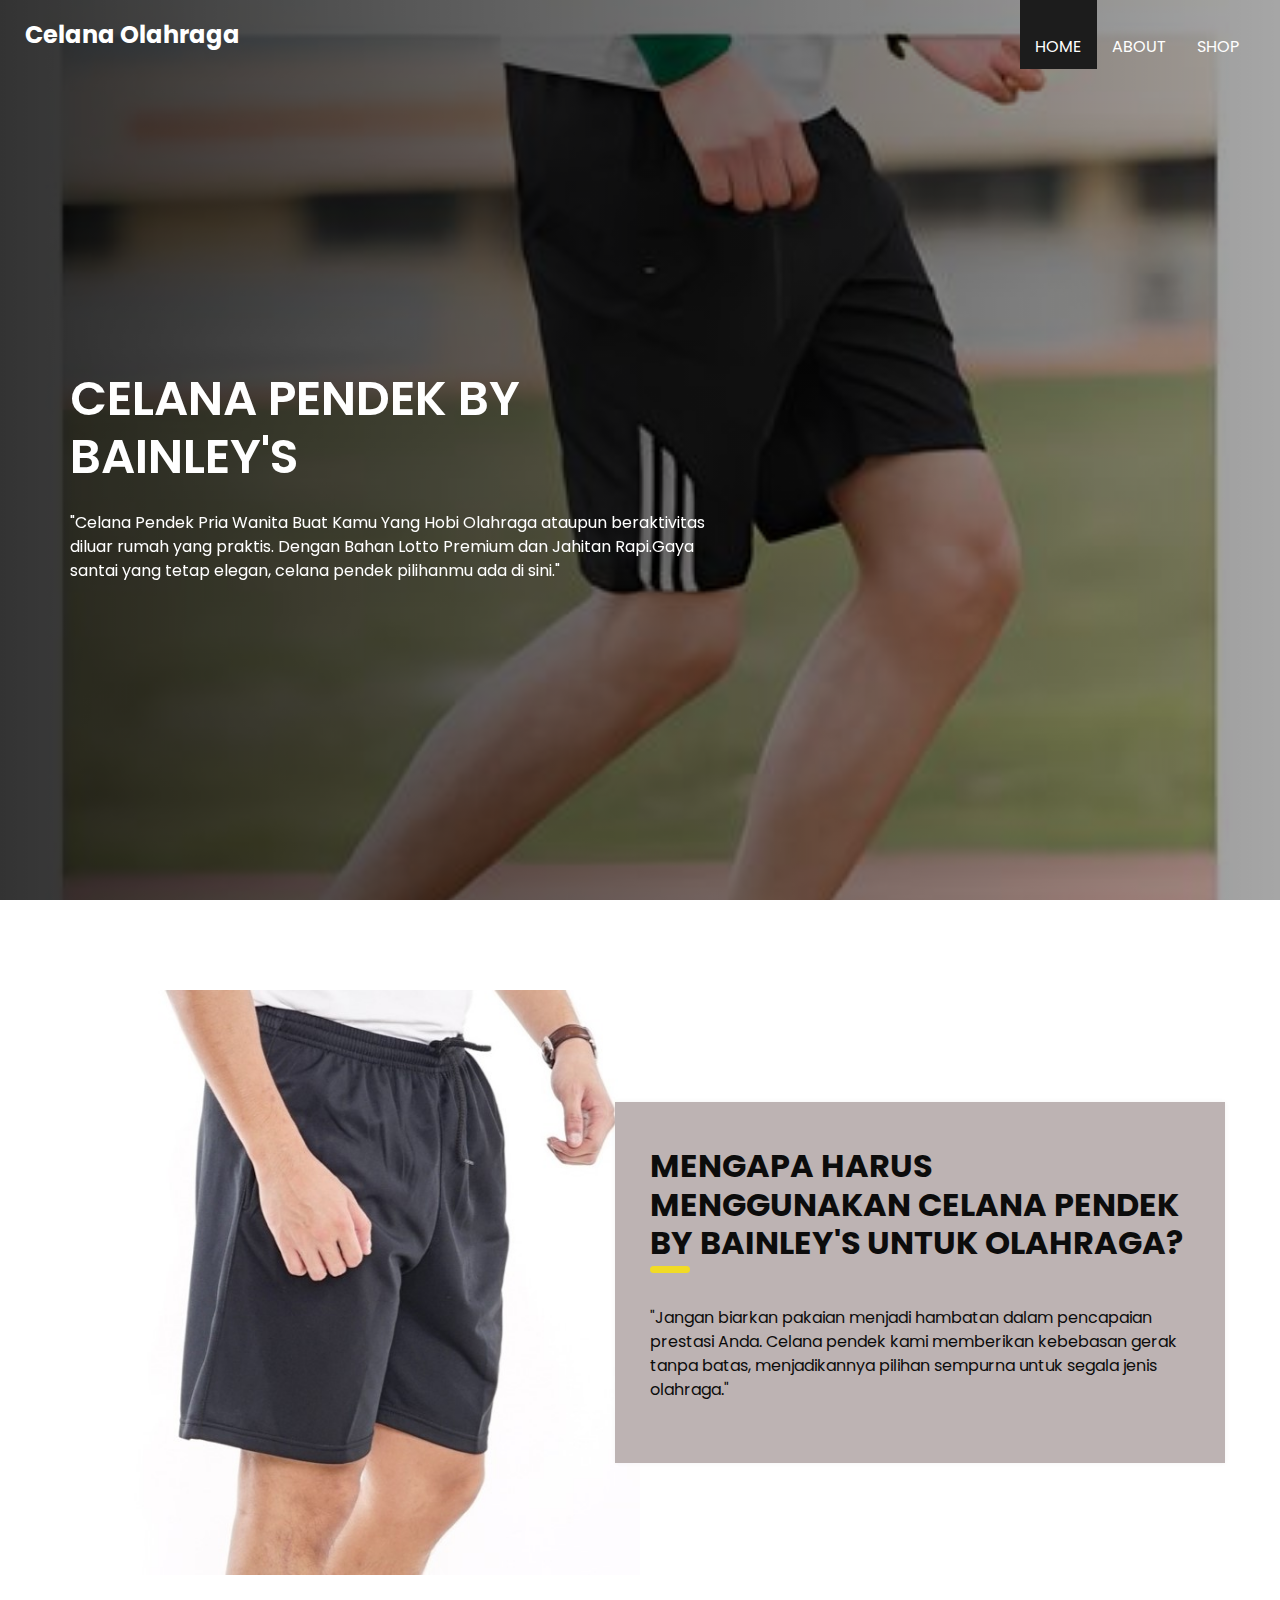
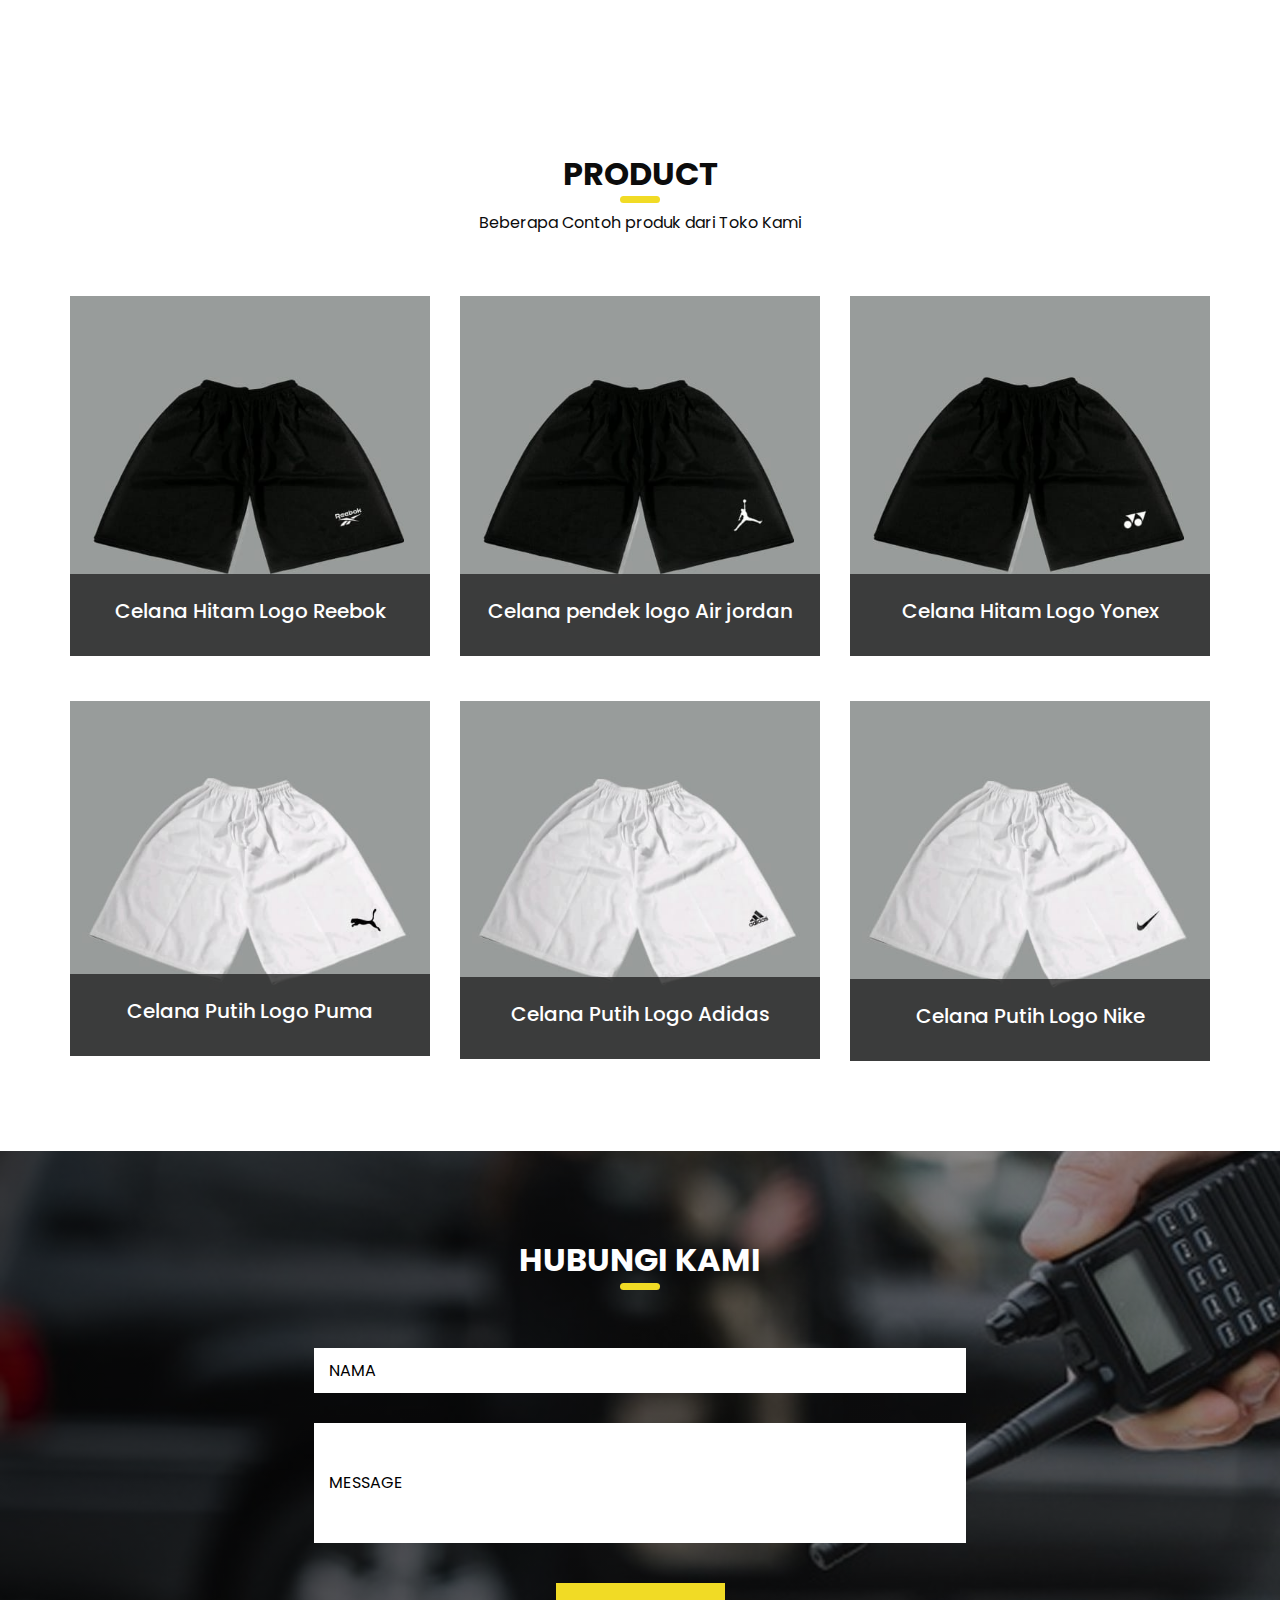
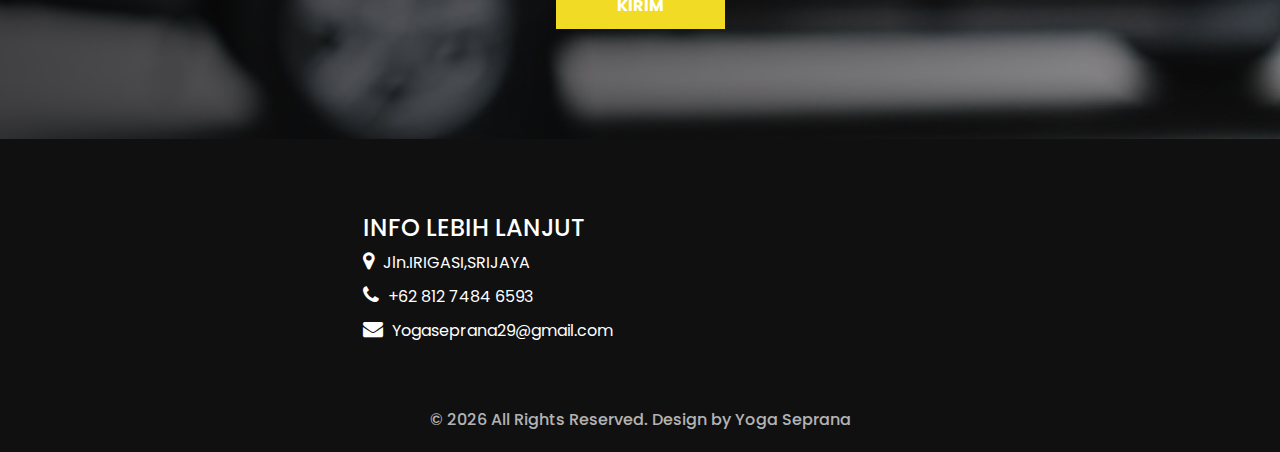
<file: index.html>
<!DOCTYPE html>
<html>

<head>
  <!-- Basic -->
  <meta charset="utf-8" />
  <meta http-equiv="X-UA-Compatible" content="IE=edge" />
  <!-- Mobile Metas -->
  <meta name="viewport" content="width=device-width, initial-scale=1, shrink-to-fit=no" />
  <!-- Site Metas -->
  <meta name="keywords" content="" />
  <meta name="description" content="" />
  <meta name="author" content="" />
  <link rel="shortcut icon" href="images/favicon.png" type="image/x-icon">

  <title>Celana Pendek</title>

  <!-- bootstrap core css -->
  <link rel="stylesheet" type="text/css" href="css/bootstrap.css" />

  <!-- fonts style -->
  <link href="https://fonts.googleapis.com/css?family=Open+Sans:400,700|Poppins:400,600,700&display=swap" rel="stylesheet" />

  <!-- Custom styles for this template -->
  <link href="css/style.css" rel="stylesheet" />
  <!-- responsive style -->
  <link href="css/responsive.css" rel="stylesheet" />
</head>

<body>
  <div class="hero_area">
    <!-- header section strats -->
    <div class="hero_bg_box">
      <div class="img-box">
        <img src="images/Backgroundhome.jpg" alt="">
      </div>
    </div>

    <header class="header_section">
      <div class="header_bottom">
        <div class="container-fluid">
          <nav class="navbar navbar-expand-lg custom_nav-container">
            <a class="navbar-brand" href="index.html">
              <span>
                Celana Olahraga
              </span>
            </a>
            <button class="navbar-toggler" type="button" data-toggle="collapse" data-target="#navbarSupportedContent" aria-controls="navbarSupportedContent" aria-expanded="false" aria-label="Toggle navigation">
              <span class=""></span>
            </button>

            <div class="collapse navbar-collapse ml-auto" id="navbarSupportedContent">
              <ul class="navbar-nav  ">
                <li class="nav-item active">
                  <a class="nav-link" href="index.html">Home <span class="sr-only">(current)</span></a>
                </li>
                <li class="nav-item">
                  <a class="nav-link" href="about.html"> About</a>
                </li>
                <li class="nav-item">
                  <a class="nav-link" href="Shop.html"> Shop </a>
                </li>
              </ul>
            </div>
          </nav>
        </div>
      </div>
    </header>
    <!-- slider section -->
    <section class=" slider_section ">
      <div id="carouselExampleIndicators" class="" data-ride="">
        <div class="carousel-inner">
          <div class="carousel-item active">
            <div class="container">
              <div class="row">
                <div class="col-md-7">
                  <div class="detail-box">
                    <h1>
                      Celana Pendek By Bainley's<br>
                    </h1>
                    <p><Span>
                      "Celana Pendek Pria Wanita Buat Kamu Yang Hobi Olahraga ataupun beraktivitas diluar rumah yang praktis.
                    </Span>
                      Dengan Bahan Lotto Premium dan Jahitan Rapi.Gaya santai yang tetap elegan, celana pendek pilihanmu ada di sini."
                    </p>
                  </div>
                </div>
            </div>
          </div>
        <div class="container idicator_container">
          <ol class="carousel-indicators">
            <li data-target="#carouselExampleIndicators" data-slide-to="" class="active"></li>
          </ol>
        </div>
      </div>
    </section>
    <!-- end slider section -->
  </div>

  <!-- about section -->
  <section class="about_section-1 layout_padding">
    <div class="container">
      <div class="row">
        <div class="col-md-6 px-0">
          <div class="img_container">
            <div class="img-box">
              <img src="images/PromosiIndex.jpg" alt="" />
            </div>
          </div>
        </div>
        <div class="col-md-6 px-0">
          <div class="detail-box">
            <div class="heading_container ">
              <h2>
                MENGAPA HARUS MENGGUNAKAN CELANA PENDEK BY BAINLEY'S UNTUK OLAHRAGA?
              </h2>
            </div>
            <p>
              "Jangan biarkan pakaian menjadi hambatan dalam pencapaian prestasi Anda. Celana pendek kami memberikan kebebasan gerak tanpa batas, menjadikannya pilihan sempurna untuk segala jenis olahraga."
            </p>
          </div>
        </div>
      </div>
    </div>
  </section>
  

  <!-- section product -->
  <section class="team_section layout_padding">
    <div class="container">
      <div class="heading_container heading_center">
        <h2>
          Product
        </h2>
        <p>
        Beberapa Contoh produk dari Toko Kami
        </p>
      </div>
      <div class="row">
        <div class="col-md-4 col-sm-6 mx-auto ">
          <div class="box">
            <div class="img-box">
              <img src="images/ProdukhitamShop1.jpg" alt="">
              <a href="https://shope.ee/40FFRl2aNa?share_channel_code=1"><i class="lnr lnr-cart"></i></a>
            </div>
            <div class="detail-box">
              <h5>
                Celana Hitam Logo Reebok
              </h5>
              <h6>
              </h6>
            </div>
          </div>
        </div>
        <div class="col-md-4 col-sm-6 mx-auto ">
          <div class="box">
            <div class="img-box">
              <img src="images/produkHitamshop2.jpg" alt="">
            </div>
            <div class="detail-box">
              <h5>Celana pendek logo Air jordan</h5>
            </div>
          </div>
        </div>
        <div class="col-md-4 col-sm-6 mx-auto ">
          <div class="box">
            <div class="img-box">
              <img src="images/Produkhitamshop3.jpg" alt="">
            </div>
            <div class="detail-box">
              <h5>
                Celana Hitam Logo Yonex
              </h5>
            </div>
          </div>
        </div>
      </div>
     
      <div class="row">
        <div class="col-md-4 col-sm-6 mx-auto ">
          <div class="box">
            <div class="img-box">
              <img src="images/Produkputihshop1.jpg" alt="">
              <a href="#"><i class="lnr lnr-cart"></i></a>
            </div>
            <div class="detail-box">
              <h5>
                Celana Putih Logo Puma
              </h5>
              <h6 class="">
              </h6>
            </div>
          </div>
        </div>
        <div class="col-md-4 col-sm-6 mx-auto ">
          <div class="box">
            <div class="img-box">
              <img src="images/produkputihshop2.jpg" alt="">
            </div>
            <div class="detail-box">
              <h5>Celana Putih Logo Adidas
              </h5>
              <h6 class="">
              </h6>
            </div>
          </div>
        </div>
        <div class="col-md-4 col-sm-6 mx-auto ">
          <div class="box">
            <div class="img-box">
              <img src="images/Produkputihshop3.jpg" alt="">
            </div>
            <div class="detail-box">
              <h5>
               Celana Putih Logo Nike 
              </h5>
            </div>
          </div>
        </div>
      </div>
      </div>
    </div>
  </section>

  <!-- end contact section -->
  <section class="contact_section layout_padding">
    <div class="contact_bg_box">
        <div class="img-box">
            <img src="images/contact-bg.jpg" alt="">
        </div>
    </div>
    <div class="container">
        <div class="heading_container heading_center">
            <h2>Hubungi Kami</h2>
        </div>
        <div class="row">
            <div class="col-md-7 mx-auto">
                <div class="contact_form-container">
                    <form id="contactForm">
                        <div>
                            <input type="text" id="fullName" name="fullName" placeholder="Nama" required>
                        </div>
                        <div class="">
                            <input type="text" id="message" name="message" placeholder="Message" class="message_input" />
                        </div>
                        <div class="btn-box">
                            <!-- Memanggil fungsi sendWhatsAppMessage saat tombol diklik -->
                            <button type="button" onclick="sendWhatsAppMessage()">
                                Kirim
                            </button>
                        </div>
                    </form>
                </div>
            </div>
        </div>
    </div>
</section>
  <!-- info section -->
  <section class="info_section ">
    <div class="container">
      <div class="row">
        <div class="col-md-3">
          <div class="info_logo">
            <a class="navbar-brand" href="index.html"></a>
          </div>
        </div>
        <div class="col-md-3">
          <div class="info_info">
            <h4>
              INFO LEBIH LANJUT
            </h4>
          </div>
          <div class="info_contact">
            <a href="https://maps.app.goo.gl/gDFACE66cthY3a9H8" class="">
              <i class="fa fa-map-marker" aria-hidden="true"></i>
              <span>
               Jln.IRIGASI,SRIJAYA
              </span>
            </a>
            <a href="https://wa.me/qr/Y2UBMWS5DJZBJ" class="">
              <i class="fa fa-phone" aria-hidden="true"></i>
              <span>
                +62 812 7484 6593
              </span>
            </a>
            <a href="" class="">
              <i class="fa fa-envelope" aria-hidden="true"></i>
              <span>
                Yogaseprana29@gmail.com
              </span>
            </a>
          </div>
        </div>
      </div>
    </div>
  </section>

 

  <!-- footer section -->
  <footer class="container-fluid footer_section">
    <p>
      &copy; <span id="currentYear"></span> All Rights Reserved. Design by
      <a href="https://html.design/">Yoga Seprana</a>
    </p>
  </footer>
  <!-- footer section -->

  <script src="js/jquery-3.4.1.min.js"></script>
  <script src="js/bootstrap.js"></script>
  <script src="js/custom.js"></script>

  <script>
    function sendWhatsAppMessage() {
        // Mengambil nilai dari input Nama
        var fullName = document.getElementById('fullName').value;

        // Mengambil nilai dari input Message
        var message = document.getElementById('message').value;

        // Membuat pesan yang akan dikirim ke WhatsApp
        var whatsappMessage = "Halo, saya " + fullName + ". " + message;

        // Membuat link WhatsApp dengan pesan
        var whatsappLink = "https://wa.me/6281274846593?text=" + encodeURIComponent(whatsappMessage);

        // Redirect ke link WhatsApp
        window.location.href = whatsappLink;
    }
</script>


</body>

</html>
</file>
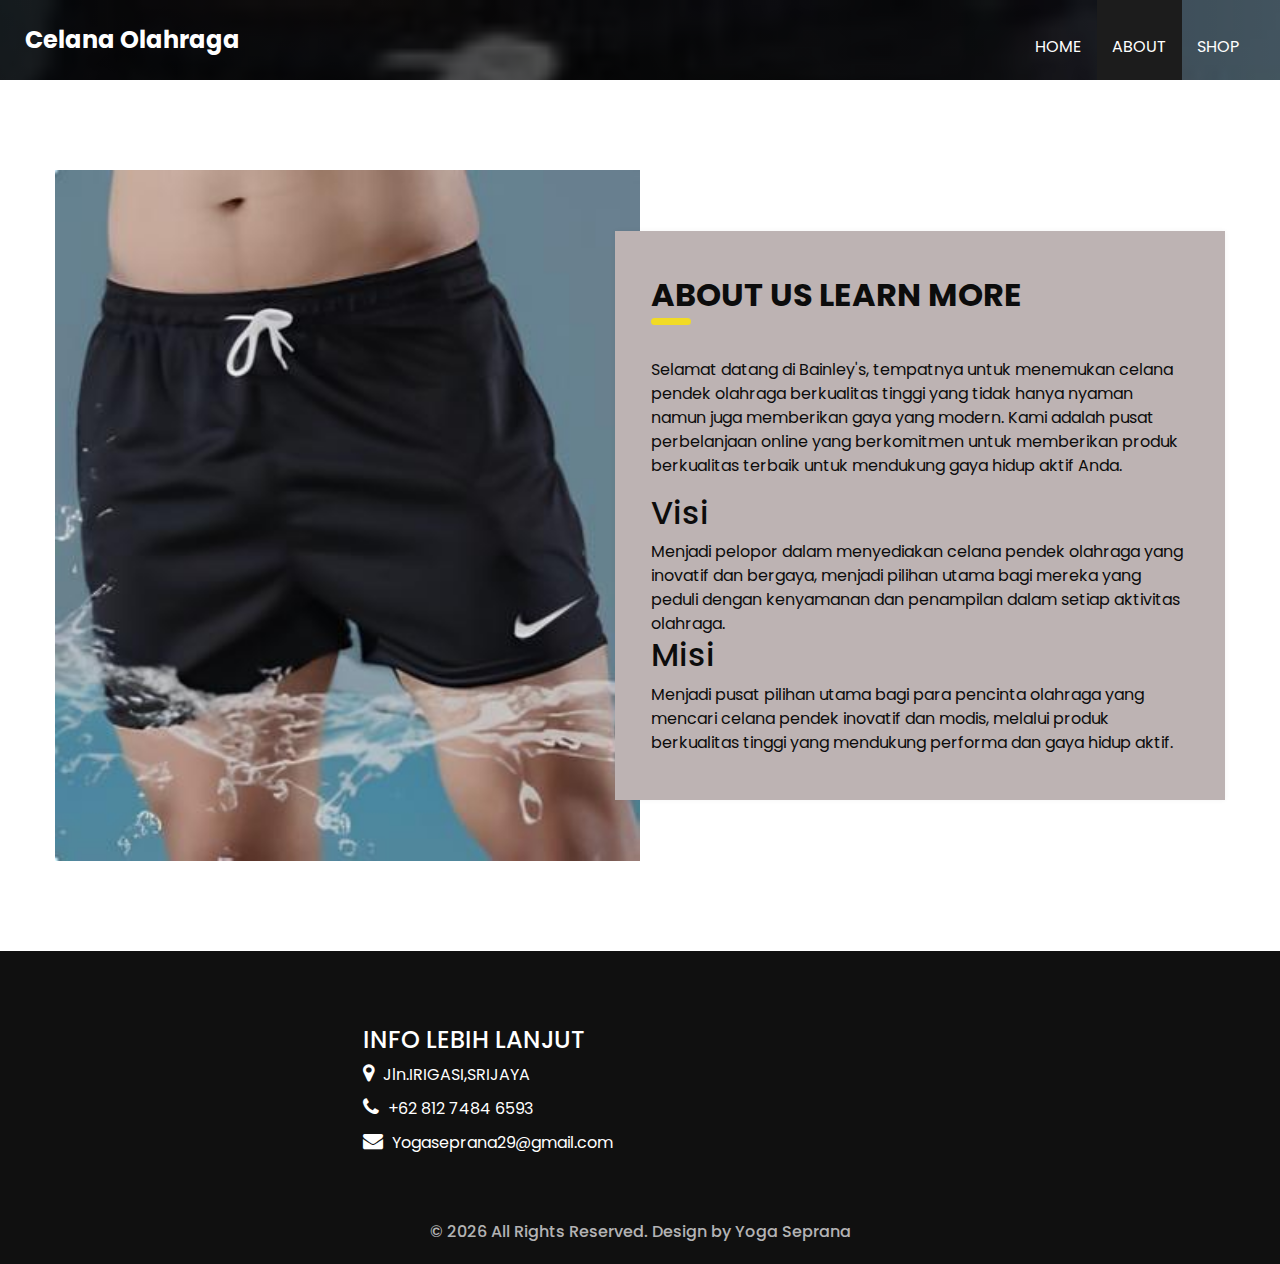
<file: about.html>
<!DOCTYPE html>
<html>
  <head>
    <!-- Basic -->
    <meta charset="utf-8" />
    <meta http-equiv="X-UA-Compatible" content="IE=edge" />
    <!-- Mobile Metas -->
    <meta
      name="viewport"
      content="width=device-width, initial-scale=1, shrink-to-fit=no"
    />
    <!-- Site Metas -->
    <meta name="keywords" content="" />
    <meta name="description" content="" />
    <meta name="author" content="" />

    <title>About</title>

    <!-- bootstrap core css -->
    <link rel="stylesheet" type="text/css" href="css/bootstrap.css" />

    <!-- fonts style -->
    <link
      href="https://fonts.googleapis.com/css?family=Open+Sans:400,700|Poppins:400,600,700&display=swap"
      rel="stylesheet"
    />

    <!-- Custom styles for this template -->
    <link href="css/style.css" rel="stylesheet" />
    <!-- responsive style -->
    <link href="css/responsive.css" rel="stylesheet" />
  </head>

  <body class="sub_page">
    <div class="hero_area">
      <!-- header section strats -->
      <div class="hero_bg_box">
        <div class="img-box">
          <img src="images/About Us.jpg" alt="" />
        </div>
      </div>

      <header class="header_section">
        <div class="header_bottom">
          <div class="container-fluid">
            <nav class="navbar navbar-expand-lg custom_nav-container">
              <a class="navbar-brand" href="index.html">
                <span> Celana Olahraga</span>
              </a>
              <button
                class="navbar-toggler"
                type="button"
                data-toggle="collapse"
                data-target="#navbarSupportedContent"
                aria-controls="navbarSupportedContent"
                aria-expanded="false"
                aria-label="Toggle navigation"
              >
                <span class=""></span>
              </button>

              <div
                class="collapse navbar-collapse ml-auto"
                id="navbarSupportedContent"
              >
                <ul class="navbar-nav">
                  <li class="nav-item">
                    <a class="nav-link" href="index.html">Home <span class="sr-only">(current)</span></a
                    >
                  </li>
                  <li class="nav-item active">
                    <a class="nav-link" href="about.html"> About</a>
                  </li>
                  <li class="nav-item">
                    <a class="nav-link" href="Shop.html"> Shop </a>
                  </li>
                </ul>
              </div>
            </nav>
          </div>
        </div>
      </header>
      <!-- end header section -->
    </div>

    <!-- about section -->

    <section class="about_section-3 layout_padding">
      <div class="container">
        <div class="row">
          <div class="col-md-6 px-0">
            <div class="img_container">
              <div class="img-box">
                <img src="images/About Us (1).jpg" alt="" />
              </div>
            </div>
          </div>
          <div class="col-md-6 px-0">
            <div class="detail-box">
              <div class="heading_container">
                <h2>About Us Learn MORE</h2>
              </div>
              <p>
                Selamat datang di Bainley's, tempatnya untuk menemukan celana pendek olahraga berkualitas tinggi yang tidak hanya nyaman namun juga memberikan gaya yang modern. Kami adalah pusat perbelanjaan online yang berkomitmen untuk memberikan produk berkualitas terbaik untuk mendukung gaya hidup aktif Anda.
              </p>
              <span><h2>
                Visi 
              </h2>
              </span>
              <span>Menjadi pelopor dalam menyediakan celana pendek olahraga yang inovatif dan bergaya, menjadi pilihan utama bagi mereka yang peduli dengan kenyamanan dan penampilan dalam setiap aktivitas olahraga.</span>
              <span ><h2>Misi</h2></span>
              <Span>Menjadi pusat pilihan utama bagi para pencinta olahraga yang mencari celana pendek inovatif dan modis, melalui produk berkualitas tinggi yang mendukung performa dan gaya hidup aktif.</Span>
            </div>
          </div>
        </div>
      </div>
    </section>

    <!-- end about section -->

    <!-- info section -->
    <section class="info_section ">
      <div class="container">
        <div class="row">
          <div class="col-md-3">
            <div class="info_logo">
              <a class="navbar-brand" href="index.html"></a>
            </div>
          </div>
          <div class="col-md-3">
            <div class="info_info">
              <h4>
                INFO LEBIH LANJUT
              </h4>
            </div>
            <div class="info_contact">
              <a href="https://maps.app.goo.gl/gDFACE66cthY3a9H8" class="">
                <i class="fa fa-map-marker" aria-hidden="true"></i>
                <span>
                 Jln.IRIGASI,SRIJAYA
                </span>
              </a>
              <a href="https://wa.me/qr/Y2UBMWS5DJZBJ" class="">
                <i class="fa fa-phone" aria-hidden="true"></i>
                <span>
                  +62 812 7484 6593
                </span>
              </a>
              <a href="" class="">
                <i class="fa fa-envelope" aria-hidden="true"></i>
                <span>
                  Yogaseprana29@gmail.com
                </span>
              </a>
            </div>
          </div>
        </div>
      </div>
    </section>

    <!-- end info_section -->

    <!-- footer section -->
    <footer class="container-fluid footer_section">
      <p>
        &copy; <span id="currentYear"></span> All Rights Reserved. Design by
        Yoga Seprana
      </p>
    </footer>
    <!-- footer section -->

    <script src="js/jquery-3.4.1.min.js"></script>
    <script src="js/bootstrap.js"></script>
    <script src="js/custom.js"></script>
  </body>
</html>
</file>
<file: css/responsive.css>
@media (max-width: 1120px) {}

@media (max-width: 992px) {
  .hero_area {
    min-height: auto;
  }

  .navbar-nav {
    align-items: center;
  }

  .custom_nav-container .navbar-toggler {
    margin-bottom: 15px;
  }

  .custom_nav-container.navbar-expand-lg .navbar-nav .nav-item .nav-link {
    padding: 10px 25px;
    margin: 5px 0;
  }

  .custom_nav-container.navbar-expand-lg .form-inline {
    justify-content: center;
  }

  .custom_nav-container.navbar-expand-lg {
    padding-top: 10px;
    align-items: center;
  }

  .slider_section {
    padding: 45px 0 150px 0;
  }

  .sub_page .custom_nav-container.navbar-expand-lg .navbar-nav .nav-item .nav-link {
    padding-bottom: 15px;
  }
}

@media (max-width: 768px) {
  .slider_section ol.carousel-indicators {
    justify-content: center;
  }

  .slider_section {
    text-align: center;
  }

  .slider_section .img-box {
    margin-top: 35px;
  }

  .slider_section .detail-box .btn-box {
    justify-content: center;
    flex-wrap: wrap;
  }

  .about_section .heading_container {
    margin-bottom: 0;
  }

  .about_section .row {
    flex-direction: column-reverse;
  }

  .about_section .detail-box {
    margin-left: 0;
    width: 100%;
    box-shadow: 0 0 5px 0 rgba(0, 0, 0, 0.15);
  }

  .service_section .service_container {
    flex-wrap: wrap;
  }

  .client_section .carousel_btn-box {
    margin-top: 25px;
  }

  .client_section .carousel-control-prev,
  .client_section .carousel-control-next {
    position: unset;
    transform: none;
    margin: 0 2.5px;
  }

  .info_section .row .col-md-3 {

    display: flex;
    flex-direction: column;
    align-items: center;
    text-align: center;

  }

  .info_section .info_logo {
    align-items: center;
  }

  .info_section .info_form .social_box {
    justify-content: center;
  }

  .info_section .info_form .social_box a {
    margin: 0 5px;
  }
}

@media (max-width: 576px) {
  .header_top a span {
    display: none;
  }

  .slider_section .detail-box h1 {
    font-size: 2.5rem;
    line-height: 55px;
  }
}

@media (max-width: 480px) {}

@media (max-width: 420px) {}

@media (max-width: 376px) {}

@media (min-width: 1200px) {
  .container {
    max-width: 1170px;
  }
}
</file>
<file: css/style.css>
@import url("font-awesome.min.css");
body {
  font-family: "Poppins", sans-serif;
  color: #0c0c0c;
  background-color: #ffffff;
}

.layout_padding {
  padding-top: 90px;
  padding-bottom: 90px;
}

.layout_padding2 {
  padding-top: 45px;
  padding-bottom: 45px;
}

.layout_padding2-top {
  padding-top: 45px;
}

.layout_padding2-bottom {
  padding-bottom: 45px;
}

.layout_padding-top {
  padding-top: 90px;
}

.layout_padding-bottom {
  padding-bottom: 90px;
}

.heading_container {
  display: -webkit-box;
  display: -ms-flexbox;
  display: flex;
  -webkit-box-orient: vertical;
  -webkit-box-direction: normal;
      -ms-flex-direction: column;
          flex-direction: column;
}

.heading_container h2 {
  position: relative;
  font-weight: bold;
  text-transform: uppercase;
  padding-bottom: 10px;
}

.heading_container h2::before {
  content: "";
  width: 40px;
  height: 7px;
  background-color: #f1db25;
  border-radius: 10px;
  position: absolute;
  bottom: 0;
  left: 0;
}

.heading_container.heading_center {
  -webkit-box-align: center;
      -ms-flex-align: center;
          align-items: center;
  text-align: center;
}

.heading_container.heading_center h2::before {
  left: 50%;
  -webkit-transform: translateX(-50%);
          transform: translateX(-50%);
}

/*header section*/
.hero_area {
  min-height: 100vh;
  display: -webkit-box;
  display: -ms-flexbox;
  display: flex;
  -webkit-box-orient: vertical;
  -webkit-box-direction: normal;
      -ms-flex-direction: column;
          flex-direction: column;
  position: relative;
}

.hero_bg_box {
  position: absolute;
  top: 0;
  left: 0;
  width: 100%;
  height: 100%;
  overflow: hidden;
  z-index: -1;
  display: -webkit-box;
  display: -ms-flexbox;
  display: flex;
  -webkit-box-pack: center;
      -ms-flex-pack: center;
          justify-content: center;
}

.hero_bg_box .img-box {
  width: 100%;
}

.hero_bg_box .img-box img {
  min-width: 100%;
  min-height: 100%;
}

.hero_bg_box::before {
  content: "";
  position: absolute;
  top: 0;
  left: 0;
  width: 100%;
  height: 100%;
  background: -webkit-gradient(linear, left top, right top, from(rgba(0, 0, 0, 0.8)), to(rgba(0, 0, 0, 0.35)));
  background: linear-gradient(to right, rgba(0, 0, 0, 0.8), rgba(0, 0, 0, 0.35));
}

.sub_page .hero_area {
  min-height: auto;
}

.sub_page .custom_nav-container.navbar-expand-lg .navbar-nav .nav-item .nav-link {
  padding-bottom: 21px;
}

.hero_area.sub_pages {
  height: auto;
}

.header_section {
  padding: 0;
}

.header_section .container-fluid {
  padding-right: 25px;
  padding-left: 25px;
}

.header_section .nav_container {
  margin: 0 auto;
}

.header_top {
  background-color: #1c1c1c;
  padding: 15px 0;
}

.header_top .contact_link-container {
  display: -webkit-box;
  display: -ms-flexbox;
  display: flex;
  -webkit-box-pack: justify;
      -ms-flex-pack: justify;
          justify-content: space-between;
}

.header_top .contact_link-container a {
  display: -webkit-box;
  display: -ms-flexbox;
  display: flex;
  -webkit-box-align: center;
      -ms-flex-align: center;
          align-items: center;
  color: #ffffff;
  font-size: 15px;
}

.header_top .contact_link-container a i {
  font-size: 20px;
  color: #f1db25;
  margin-right: 5px;
}

#navbarSupportedContent {
  -webkit-box-pack: justify;
      -ms-flex-pack: justify;
          justify-content: space-between;
}

.custom_nav-container {
  z-index: 99999;
  padding: 0;
}

.custom_nav-container .navbar-nav {
  margin-left: auto;
}

.custom_nav-container .navbar-nav .nav-item .nav-link {
  padding: 0;
  padding: 35px 15px 10px 15px;
  color: #ffffff;
  text-align: center;
  text-transform: uppercase;
  -webkit-transition: all .2s;
  transition: all .2s;
}

.custom_nav-container .navbar-nav .nav-item:hover .nav-link, .custom_nav-container .navbar-nav .nav-item.active .nav-link {
  background-color: #1c1c1c;
}

a,
a:hover,
a:focus {
  text-decoration: none;
}

a:hover,
a:focus {
  color: initial;
}

.btn,
.btn:focus {
  outline: none !important;
  -webkit-box-shadow: none;
          box-shadow: none;
}

.navbar-brand {
  display: -webkit-box;
  display: -ms-flexbox;
  display: flex;
  -webkit-box-orient: vertical;
  -webkit-box-direction: normal;
      -ms-flex-direction: column;
          flex-direction: column;
  -webkit-box-align: center;
      -ms-flex-align: center;
          align-items: center;
}

.navbar-brand span {
  font-weight: bold;
  color: #ffffff;
  font-size: 24px;
}

.custom_nav-container .navbar-toggler {
  outline: none;
}

.custom_nav-container .navbar-toggler {
  padding: 0;
  width: 37px;
  height: 42px;
  -webkit-transition: all 0.3s;
  transition: all 0.3s;
}

.custom_nav-container .navbar-toggler span {
  display: block;
  width: 32px;
  height: 4px;
  background-color: #ffffff;
  border-radius: 15px;
  margin: 7px 0;
  -webkit-transition: all 0.3s;
  transition: all 0.3s;
  position: relative;
  transition: all 0.3s;
}

.custom_nav-container .navbar-toggler span::before, .custom_nav-container .navbar-toggler span::after {
  content: "";
  position: absolute;
  left: 0;
  height: 100%;
  width: 100%;
  background-color: #ffffff;
  border-radius: 15px;
  top: -10px;
  -webkit-transition: all 0.3s;
  transition: all 0.3s;
}

.custom_nav-container .navbar-toggler span::after {
  top: 10px;
}

.custom_nav-container .navbar-toggler[aria-expanded="true"] {
  -webkit-transform: rotate(360deg);
          transform: rotate(360deg);
}

.custom_nav-container .navbar-toggler[aria-expanded="true"] span {
  -webkit-transform: rotate(45deg);
          transform: rotate(45deg);
}

.custom_nav-container .navbar-toggler[aria-expanded="true"] span::before, .custom_nav-container .navbar-toggler[aria-expanded="true"] span::after {
  -webkit-transform: rotate(90deg);
          transform: rotate(90deg);
  top: 0;
}

/*end header section*/
/* slider section */
.slider_section {
  -webkit-box-flex: 1;
      -ms-flex: 1;
          flex: 1;
  display: -webkit-box;
  display: -ms-flexbox;
  display: flex;
  -webkit-box-orient: vertical;
  -webkit-box-direction: normal;
      -ms-flex-direction: column;
          flex-direction: column;
  -webkit-box-pack: center;
      -ms-flex-pack: center;
          justify-content: center;
  color: #ffffff;
}

.slider_section .row {
  -webkit-box-align: center;
      -ms-flex-align: center;
          align-items: center;
}

.slider_section .detail-box {
  width: 100%;
  margin: 0 auto;
}

.slider_section .detail-box h1 {
  text-transform: uppercase;
  font-size: 3rem;
  color: #ffffff;
  font-weight: 600;
}

.slider_section .detail-box h1 span {
  color: #f1db25;
}

.slider_section .detail-box p {
  margin-top: 25px;
}

.slider_section .detail-box .btn-box {
  display: -webkit-box;
  display: -ms-flexbox;
  display: flex;
  margin-top: 30px;
}

.slider_section .detail-box .btn-box a {
  width: 180px;
  text-align: center;
  margin: 5px;
}

.slider_section .detail-box .btn-box .btn-1 {
  display: inline-block;
  padding: 20px 35px;
  background-color: #ffffff;
  color: #000000;
  -webkit-transition: all 0.3s;
  transition: all 0.3s;
  border: 1px solid transparent;
}

.slider_section .detail-box .btn-box .btn-1:hover {
  background-color: transparent;
  border-color: #ffffff;
  color: #ffffff;
}

.slider_section .detail-box .btn-box .btn-2 {
  display: inline-block;
  padding: 10px 35px;
  background-color: #f1db25;
  color: #ffffff;
  -webkit-transition: all 0.3s;
  transition: all 0.3s;
  border: 1px solid transparent;
}

.slider_section .detail-box .btn-box .btn-2:hover {
  background-color: transparent;
  border-color: #f1db25;
  color: #f1db25;
}

.slider_section .img-box {
  display: -webkit-box;
  display: -ms-flexbox;
  display: flex;
}

.slider_section .img-box img {
  width: 100px;
}

.slider_section .idicator_container {
  position: relative;
}

.slider_section ol.carousel-indicators {
  margin: 0;
  bottom: -75px;
  -webkit-box-pack: end;
      -ms-flex-pack: end;
          justify-content: flex-end;
}

.slider_section ol.carousel-indicators li {
  width: 20px;
  height: 20px;
  border-radius: 100%;
  text-align: center;
  background-color: #f1db25;
  opacity: 1;
  border: none;
  margin: 0 4px;
}

.slider_section ol.carousel-indicators li.active {
  background-color: #ffffff;
}

.about_section .row {
  -webkit-box-align: center;
      -ms-flex-align: center;
          align-items: center;
}

.about_section .img_container .img-box img {
  width: 100%;
}

.about_section .detail-box {
  background-color: #979797;
  padding: 15px 30px;
  -webkit-box-shadow: 0 0 5px 0 rgba(0, 0, 0, 0.05);
          box-shadow: 0 0 5px 0 rgba(0, 0, 0, 0.05);
  position:relative;
  margin-right: -25px;
}


.about_section .detail-box p {
  margin-top: 25px;
}

.about_section .detail-box a {
  display: inline-block;
  padding: 45px 30px;
  background-color: #f1db25;
  color: #ffffff;
  -webkit-transition: all 0.3s;
  transition: all 0.3s;
  border: 1px solid transparent;
  text-transform: uppercase;
}

.about_section .detail-box a:hover {
  background-color: transparent;
  border-color: #f1db25;
  color: #f1db25;
}




/*adad*/
.about_section-1 .row {
  -webkit-box-align: center;
      -ms-flex-align: center;
          align-items: center;
}

.about_section-1 .img_container .img-box img {
  width: 100%;
}

.about_section-1 .detail-box {
  background-color: #bdb3b3;
  padding: 45px 35px;
  -webkit-box-shadow: 0 0 5px 0 rgba(0, 0, 0, 0.05);
          box-shadow: 0 0 5px 0 rgba(0, 0, 0, 0.05);
  position:relative;
  margin-left: -25px;
}


.about_section-1 .detail-box p {
  margin-top: 25px;
}

.about_section-1 .detail-box a {
  display: inline-block;
  padding: 10px 35px;
  background-color: #f1db25;
  color: #ffffff;
  -webkit-transition: all 0.3s;
  transition: all 0.3s;
  border: 1px solid transparent;
  text-transform: uppercase;
}

.about_section-1 .detail-box a:hover {
  background-color: transparent;
  border-color: #f1db25;
  color: #f1db25;
}

/*Section 3*/

.about_section-3 .row {
  -webkit-box-align: center;
      -ms-flex-align: center;
          align-items: center;
}

.about_section-3 .img_container .img-box img {
  width: 100%;
}

.about_section-3 .detail-box {
  background-color: #bdb3b3;
  padding: 45px 36px;
  -webkit-box-shadow: 0 0 5px 0 rgba(0, 0, 0, 0.05);
          box-shadow: 0 0 5px 0 rgba(0, 0, 0, 0.05);
  position:relative;
  margin-left: -25px;
}


.about_section-3 .detail-box p {
  margin-top: 25px;
}

.about_section-3 .detail-box a {
  display: inline-block;
  padding: 10px 35px;
  background-color: #f1db25;
  color: #ffffff;
  -webkit-transition: all 0.3s;
  transition: all 0.3s;
  border: 1px solid transparent;
  text-transform: uppercase;
}

.about_section-3 .detail-box a:hover {
  background-color: transparent;
  border-color: #f1db25;
  color: #f1db25;
}

.client_section {
  text-align: center;
}

.client_section #carouselExampleControls {
  padding: 0 10%;
}

.client_section .box {
  display: -webkit-box;
  display: -ms-flexbox;
  display: flex;
  -webkit-box-orient: vertical;
  -webkit-box-direction: normal;
      -ms-flex-direction: column;
          flex-direction: column;
  -webkit-box-align: center;
      -ms-flex-align: center;
          align-items: center;
  margin-top: 45px;
}

.client_section .box .img-box {
  width: 145px;
}

.client_section .box .img-box img {
  width: 100%;
}

.client_section .box .detail-box {
  display: -webkit-box;
  display: -ms-flexbox;
  display: flex ;
  -webkit-box-orient: vertical;
  -webkit-box-direction: normal;
      -ms-flex-direction: column;
          flex-direction: column;
  -webkit-box-align: center;
      -ms-flex-align: center;
          align-items: center;
  margin-top: 20px;
}

.btn-box {
  margin-bottom: 20px; /* Jarak antara .btn-box dan elemen setelahnya */
}

.pricing-item {
  margin-bottom: 30px; /* Jarak antara .pricing-item dan elemen setelahnya */
}

/* CSS untuk membuat tampilan rapi */
.pricing-item {
  background-color: #fff; /* Warna latar belakang */
  border: 1px solid #ddd; /* Garis tepi */
  border-radius: 8px; /* Sudut melengkung */
  overflow: hidden; /* Mengatasi masalah float */
  box-shadow: 0 2px 4px rgba(0, 0, 0, 0.1); /* Efek bayangan */
  transition: transform 0.3s ease-in-out; /* Transisi saat dihover */
}

.pricing-item:hover {
  transform: translateY(-5px); /* Efek naik saat dihover */
}

.pricing-header {
  background-color: #f1db25; /* Warna latar header */
  padding: 15px; /* Padding pada header */
  color: #fff; /* Warna teks header */
}

.pricing-title {
  margin: 0; /* Menghilangkan margin bawaan */
}

.pricing-body {
  padding: 20px; /* Padding pada body */
}

.list {
  list-style: none; /* Menghilangkan bullet list */
  padding: 0; /* Padding nol */
}

.list li {
  margin-bottom: 10px; /* Jarak antar item list */
}

.price-wrapper {
  margin-top: 20px; /* Jarak antara list dan harga */
}

.currency,
.price {
  font-size: 18px; /* Ukuran teks untuk mata uang dan harga */
}

.pricing-footer {
  padding: 15px; /* Padding pada footer */
  text-align: center; /* Teks rata tengah pada footer */
}

.main-button {
  display: inline-block; /* Membuat tombol menjadi inline block */
  background-color: #3498db; /* Warna latar tombol */
  color: #fff; /* Warna teks tombol */
  padding: 10px 20px; /* Padding pada tombol */
  text-decoration: none; /* Menghilangkan dekorasi teks */
  border-radius: 5px; /* Sudut melengkung pada tombol */
  transition: background-color 0.3s ease-in-out; /* Transisi saat dihover */
}

.main-button:hover {
  background-color: #f1db25; /* Warna latar tombol saat dihover */
}
.pricing-item {
  background-color: #fff;
  border: 1px solid #ddd;
  border-radius: 8px;
  overflow: hidden;
  box-shadow: 0 2px 4px rgba(0, 0, 0, 0.1);
  transition: transform 0.3s ease-in-out;
  margin: 20px auto; /* Menengahkan elemen secara horizontal dan memberikan margin atas/bawah */
  max-width: 300px; /* Sesuaikan dengan lebar maksimum yang diinginkan */
}


.pricing-header {
  text-align: center;
  background-color: #35a114; /* Warna latar belakang */
  padding: 1px; /* Padding untuk ruang ekstra di sekitar tulisan */
  color: #fff; /* Warna teks */
  border-radius: 5px; /* Membuat ujung sudut melengkung */
  box-shadow: 0 2px 3px rgba(0, 0, 0, 0.1); /* Efek bayangan untuk mendapatkan dimensi */
}

.pricing-title {
  font-size: 18px; /* Ukuran teks */
  margin: 0; /* Menghilangkan margin bawaan */
  letter-spacing: 1px; /* Jarak antar huruf */
  text-transform: uppercase; /* Merubah teks menjadi huruf kapital */
  font-weight: bold; /* Memberikan ketebalan pada teks */
}

.client_section .box .detail-box p {
  margin-top: 10px;
}

.client_section .carousel_btn-box {
  display: -webkit-box;
  display: -ms-flexbox;
  display: flex;
  -webkit-box-pack: center;
      -ms-flex-pack: center;
          justify-content: center;
}

.client_section .carousel-control-prev,
.client_section .carousel-control-next {
  position: absolute;
  top: 50%;
  width: 45px;
  height: 45px;
  border: none;
  opacity: 1;
  background-color: #1c1c1c;
  color: #ffffff;
  border-radius: 100%;
  -webkit-transform: translateY(-50%);
          transform: translateY(-50%);
  font-size: 18px;
}

.client_section .carousel-control-prev:hover,
.client_section .carousel-control-next:hover {
  background-color: #f1db25;
}

.client_section .carousel-control-prev {
  left: 0;
}

.client_section .carousel-control-next {
  left: initial;
  right: 0;
}

/* contact section */
.contact_section {
  position: relative;
  color: #ffffff;
}

.contact_section .row {
  -webkit-box-align: center;
      -ms-flex-align: center;
          align-items: center;
}

.contact_section .contact_form-container {
  margin-top: 35px;
}

.contact_section .contact_form-container input {
  border: none;
  outline: none;
  color: #000000;
  height: 45px;
  width: 100%;
  margin: 15px 0;
  padding-left: 15px;
  background-color: #ffffff;
}

.contact_section .contact_form-container input::-webkit-input-placeholder {
  color: #000000;
  text-transform: uppercase;
}

.contact_section .contact_form-container input:-ms-input-placeholder {
  color: #000000;
  text-transform: uppercase;
}

.contact_section .contact_form-container input::-ms-input-placeholder {
  color: #000000;
  text-transform: uppercase;
}

.contact_section .contact_form-container input::placeholder {
  color: #000000;
  text-transform: uppercase;
}

.contact_section .contact_form-container input.message_input {
  height: 120px;
}

.contact_section .contact_form-container .btn-box {
  display: -webkit-box;
  display: -ms-flexbox;
  display: flex;
  -webkit-box-pack: center;
      -ms-flex-pack: center;
          justify-content: center;
  margin-top: 25px;
}

.contact_section .contact_form-container button {
  display: inline-block;
  padding: 10px 60px;
  background-color: #f1db25;
  color: #ffffff;
  -webkit-transition: all 0.3s;
  transition: all 0.3s;
  border: 1px solid transparent;
  text-transform: uppercase;
  font-weight: bold;
}

.contact_section .contact_form-container button:hover {
  background-color: transparent;
  border-color: #f1db25;
  color: #f1db25;
}

.contact_bg_box {
  position: absolute;
  top: 0;
  left: 0;
  width: 100%;
  height: 100%;
  overflow: hidden;
  z-index: -1;
  display: -webkit-box;
  display: -ms-flexbox;
  display: flex;
  -webkit-box-pack: center;
      -ms-flex-pack: center;
          justify-content: center;
  -webkit-box-align: center;
      -ms-flex-align: center;
          align-items: center;
}

.contact_bg_box .img-box {
  width: 100%;
}

.contact_bg_box .img-box img {
  min-width: 100%;
  min-height: 100%;
}

.contact_bg_box::before {
  content: "";
  position: absolute;
  top: 0;
  left: 0;
  width: 100%;
  height: 100%;
  background: -webkit-gradient(linear, left top, right top, from(rgba(0, 0, 0, 0.7)), to(rgba(0, 0, 0, 0.35)));
  background: linear-gradient(to right, rgba(0, 0, 0, 0.7), rgba(0, 0, 0, 0.35));
}

/* end contact section */
.team_section .box {
  display: -webkit-box;
  display: -ms-flexbox;
  display: flex;
  -webkit-box-orient: vertical;
  -webkit-box-direction: normal;
      -ms-flex-direction: column;
          flex-direction: column;
  overflow: hidden;
  margin-top: 45px;
  position: relative;
}

.team_section .box .img-box {
  width: 100%;
}

.team_section .box .img-box img {
  width: 100%;
}

.team_section .box .detail-box {
  position: absolute;
  width: 100%;
  color: #ffffff;
  padding: 25px 15px;
  text-align: center;
  bottom: 0;
  background-color: rgba(28, 28, 28, 0.75);
}

.team_section .btn-box {
  display: -webkit-box;
  display: -ms-flexbox;
  display: flex;
  -webkit-box-pack: center;
      -ms-flex-pack: center;
          justify-content: center;
  margin-top: 45px;
}

.team_section .btn-box a {
  display: inline-block;
  padding: 10px 45px;
  background-color: #f1db25;
  color: #ffffff;
  -webkit-transition: all 0.3s;
  transition: all 0.3s;
  border: 1px solid transparent;
}

.team_section .btn-box a:hover {
  background-color: transparent;
  border-color: #f1db25;
  color: #f1db25;
}

.info_section {
  background-color: #101010;
  color: #ffffff;
  padding: 75px 0 10px 0;
}

.info_section .row > div {
  margin-bottom: 25px;
}

.info_section h5 {
  margin-bottom: 25px;
  font-size: 24px;
}

.info_section .info_logo {
  display: -webkit-box;
  display: -ms-flexbox;
  display: flex;
  -webkit-box-orient: vertical;
  -webkit-box-direction: normal;
      -ms-flex-direction: column;
          flex-direction: column;
  -webkit-box-align: start;
      -ms-flex-align: start;
          align-items: flex-start;
}

.info_section .info_logo .navbar-brand {
  padding: 0;
  margin-bottom: 20px;
}

.info_section .info_logo .navbar-brand span {
  font-size: 24px;
  color: #ffffff;
}

.info_section .info_links ul {
  padding: 0;
}

.info_section .info_links ul li {
  list-style-type: none;
}

.info_section .info_links ul li a {
  color: #ffffff;
}

.info_section .info_contact {
  display: -webkit-box;
  display: -ms-flexbox;
  display: flex;
  -webkit-box-orient: vertical;
  -webkit-box-direction: normal;
      -ms-flex-direction: column;
          flex-direction: column;
}

.info_section .info_contact a {
  color: #ffffff;
  margin-bottom: 10px;
}

.info_section .info_contact a i {
  font-size: 20px;
  margin-right: 5px;
}

.info_section .info_form form input {
  outline: none;
  border: none;
  width: 100%;
  padding: 7px 10px;
  border-radius: 30px;
}

.info_section .info_form form button {
  padding: 8px 35px;
  outline: none;
  border: none;
  color: #ffffff;
  background: #f1db25;
  border-radius: 30px;
  margin-top: 15px;
  text-transform: uppercase;
}

.info_section .info_form .social_box {
  margin-top: 25px;
  width: 100%;
  display: -webkit-box;
  display: -ms-flexbox;
  display: flex;
}

.info_section .info_form .social_box a {
  margin-right: 10px;
  color: #ffffff;
  font-size: 20px;
}

/* footer section*/
.footer_section {
  font-weight: 500;
  display: -webkit-box;
  display: -ms-flexbox;
  display: flex;
  -webkit-box-pack: center;
      -ms-flex-pack: center;
          justify-content: center;
  padding: 20px;
  background-color: #101010;
}

.footer_section p {
  color: rgba(254, 254, 255, 0.7);
  margin: 0;
  text-align: center;
}

.footer_section a {
  color: rgba(254, 254, 255, 0.7);
}

/* end footer section*/
/*# sourceMappingURL=style.css.map */
</file>
